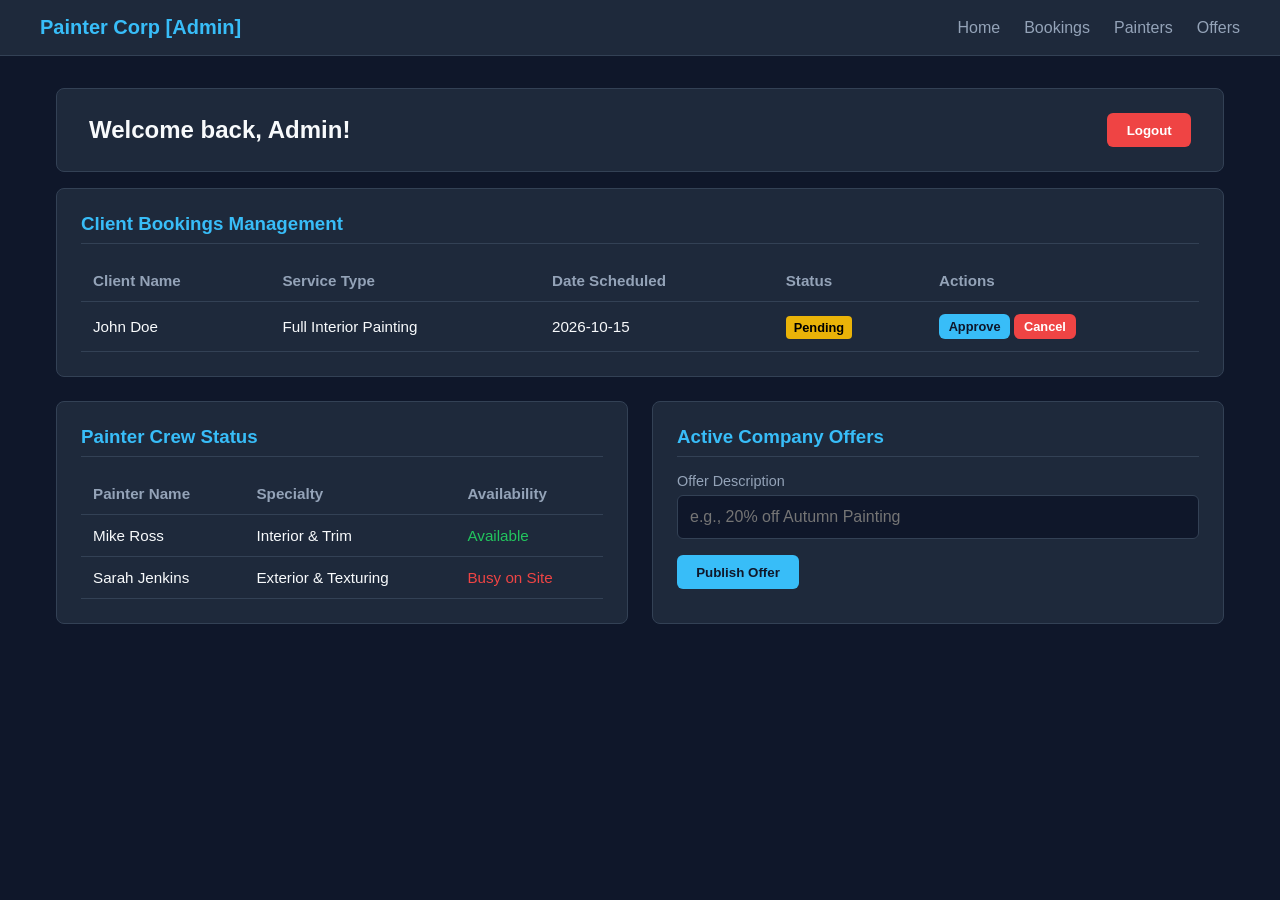
<file: admin-dashboard.html>
<!DOCTYPE html>
<html lang="en">
<head>
  <meta charset="UTF-8">
  <meta name="viewport" content="width=device-width, initial-scale=1.0">
  <title>Admin Dashboard | Painter Corp</title>
  <link rel="stylesheet" href="test.css">
</head>
<body>
  <nav class="navbar">
    <div class="nav-wrapper">
      <h2 class="myheader">Painter Corp [Admin]</h2>
      <ul>
        <li><a href="#">Home</a></li>
        <li><a href="#bookings">Bookings</a></li>
        <li><a href="#painters">Painters</a></li>
        <li><a href="#offers">Offers</a></li>
      </ul>
    </div>
  </nav>

  <section class="header">
    <div class="header-wrapper">
      <div class="header-greet">
        <h2 id="wlcomeMessage">Welcome back, Admin!</h2>
        <button type="button" id="logoutbtn" class="btn-danger">Logout</button>
      </div>
    </div>
  </section>

  <main class="dashboard-container">
    <!-- Manage Bookings Section -->
    <div class="card full-width" id="bookings">
      <h3>Client Bookings Management</h3>
      <table class="data-table">
        <thead>
          <tr>
            <th>Client Name</th>
            <th>Service Type</th>
            <th>Date Scheduled</th>
            <th>Status</th>
            <th>Actions</th>
          </tr>
        </thead>
        <tbody id="adminBookingsList">
          <tr>
            <td>John Doe</td>
            <td>Full Interior Painting</td>
            <td>2026-10-15</td>
            <td><span class="badge badge-pending">Pending</span></td>
            <td>
              <button class="btn" style="padding: 0.3rem 0.6rem; font-size: 0.8rem;">Approve</button>
              <button class="btn btn-danger" style="padding: 0.3rem 0.6rem; font-size: 0.8rem;">Cancel</button>
            </td>
          </tr>
        </tbody>
      </table>
    </div>

    <!-- Painters Staff Section -->
    <div class="card" id="painters">
      <h3>Painter Crew Status</h3>
      <table class="data-table">
        <thead>
          <tr>
            <th>Painter Name</th>
            <th>Specialty</th>
            <th>Availability</th>
          </tr>
        </thead>
        <tbody>
          <tr>
            <td>Mike Ross</td>
            <td>Interior & Trim</td>
            <td><span style="color: var(--success);">Available</span></td>
          </tr>
          <tr>
            <td>Sarah Jenkins</td>
            <td>Exterior & Texturing</td>
            <td><span style="color: var(--danger);">Busy on Site</span></td>
          </tr>
        </tbody>
      </table>
    </div>

    <!-- Offers Management Section -->
    <div class="card" id="offers">
      <h3>Active Company Offers</h3>
      <form id="offerForm">
        <div class="form-group">
          <label for="offerTitle">Offer Description</label>
          <input type="text" id="offerTitle" placeholder="e.g., 20% off Autumn Painting" required>
        </div>
        <button type="submit" class="btn">Publish Offer</button>
      </form>
    </div>
  </main>

  <script>
    document.addEventListener('DOMContentLoaded', () => {
      const savedUser = sessionStorage.getItem('loggedUser');
      const wlcomeElement = document.getElementById('wlcomeMessage');
      if(savedUser){
        wlcomeElement.textContent = `Welcome back, ${savedUser}!`;
      }
    });

    document.getElementById('logoutbtn').addEventListener('click', () => {
      sessionStorage.removeItem('loggedUser');
      window.location.href = 'login.html';
    });
  </script>
</body>
</html>
</file>
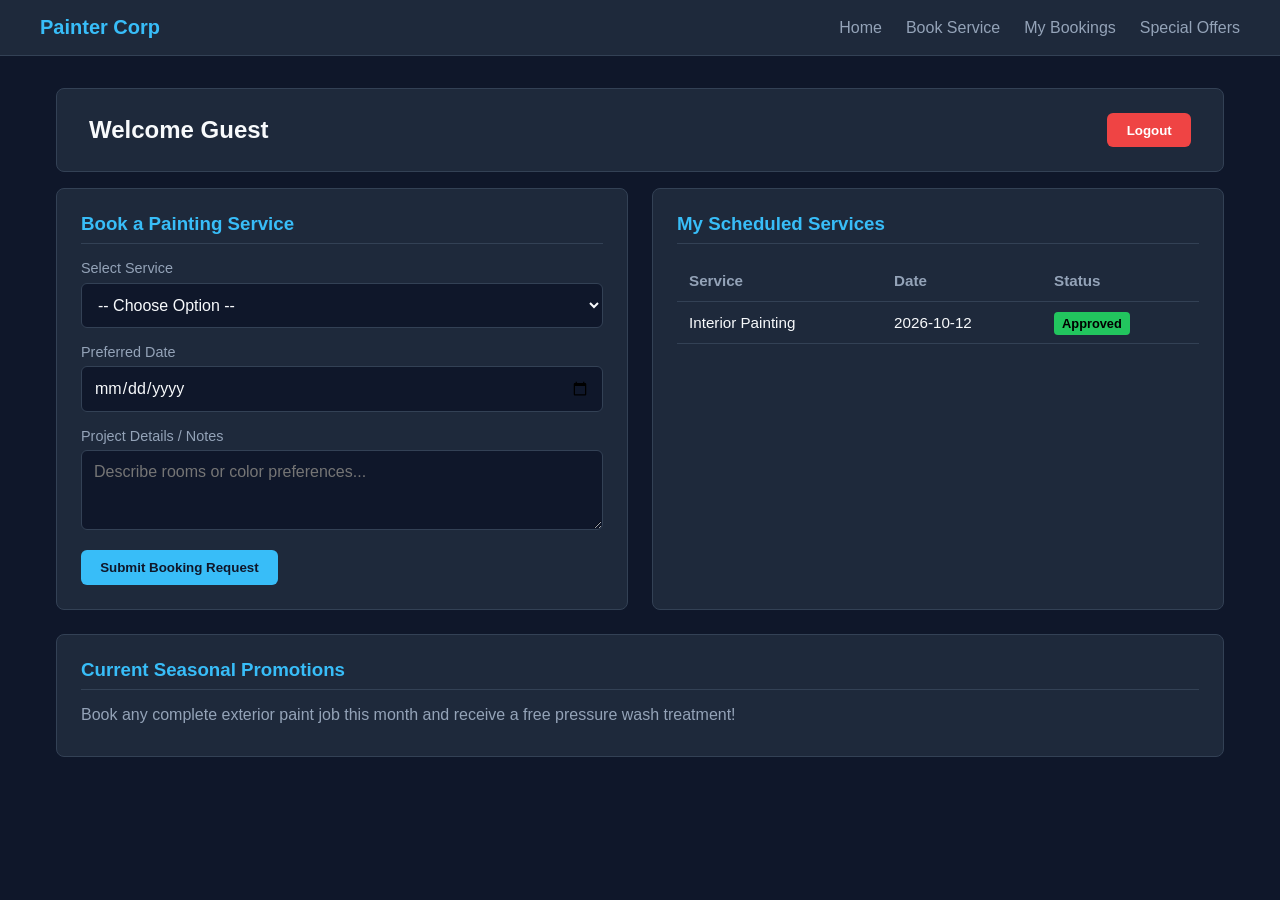
<file: dashboard.html>
<!DOCTYPE html>
<html lang="en">
<head>
  <meta charset="UTF-8">
  <meta name="viewport" content="width=device-width, initial-scale=1.0">
  <title>Customer Dashboard | Painter Corp</title>
  <link rel="stylesheet" href="test.css">
</head>
<body>
  <nav class="navbar">
    <div class="nav-wrapper">
      <h2 class="myheader">Painter Corp</h2>
      <ul>
        <li><a href="#">Home</a></li>
        <li><a href="#book">Book Service</a></li>
        <li><a href="#my-bookings">My Bookings</a></li>
        <li><a href="#offers">Special Offers</a></li>
      </ul>
    </div>
  </nav>

  <section class="header">
    <div class="header-wrapper">
      <div class="header-greet">
        <h2 id="wlcomeMessage">Welcome Guest</h2>
        <button type="button" id="logoutbtn" class="btn-danger">Logout</button>
      </div>
    </div>
  </section>

  <main class="dashboard-container">
    <!-- Booking Form Section -->
    <div class="card" id="book">
      <h3>Book a Painting Service</h3>
      <form id="bookingForm">
        <div class="form-group">
          <label for="serviceType">Select Service</label>
          <select id="serviceType" required>
            <option value="">-- Choose Option --</option>
            <option value="Interior">Interior Painting</option>
            <option value="Exterior">Exterior Painting</option>
            <option value="Cabinetry">Cabinet Refinishing</option>
          </select>
        </div>
        <div class="form-group">
          <label for="paintDate">Preferred Date</label>
          <input type="date" id="paintDate" required>
        </div>
        <div class="form-group">
          <label for="notes">Project Details / Notes</label>
          <textarea id="notes" rows="3" placeholder="Describe rooms or color preferences..."></textarea>
        </div>
        <button type="submit" class="btn">Submit Booking Request</button>
      </form>
    </div>

    <!-- Active User Bookings -->
    <div class="card" id="my-bookings">
      <h3>My Scheduled Services</h3>
      <table class="data-table">
        <thead>
          <tr>
            <th>Service</th>
            <th>Date</th>
            <th>Status</th>
          </tr>
        </thead>
        <tbody id="userBookingsTable">
          <tr>
            <td>Interior Painting</td>
            <td>2026-10-12</td>
            <td><span class="badge badge-approved">Approved</span></td>
          </tr>
        </tbody>
      </table>
    </div>

    <!-- Offers Section -->
    <div class="card full-width" id="offers">
      <h3>Current Seasonal Promotions</h3>
      <p style="color: var(--text-muted); margin-bottom: 0.5rem;">Book any complete exterior paint job this month and receive a free pressure wash treatment!</p>
    </div>
  </main>

  <script>
    document.addEventListener('DOMContentLoaded', () => {
      const savedUser = sessionStorage.getItem('loggedUser');
      const wlcomeElement = document.getElementById('wlcomeMessage');

      if(savedUser){
        wlcomeElement.textContent = `Welcome back, ${savedUser}!`;
      } else {
        wlcomeElement.textContent = 'Welcome Guest';
      }
    });

    document.getElementById('logoutbtn').addEventListener('click', () => {
      sessionStorage.removeItem('loggedUser');
      window.location.href = 'login.html';
    });

    // Simple interaction handling for client booking submission
    document.getElementById('bookingForm').addEventListener('submit', (e) => {
      e.preventDefault();
      alert('Your painting service request has been successfully submitted!');
      document.getElementById('bookingForm').reset();
    });
  </script>
</body>
</html>
</file>
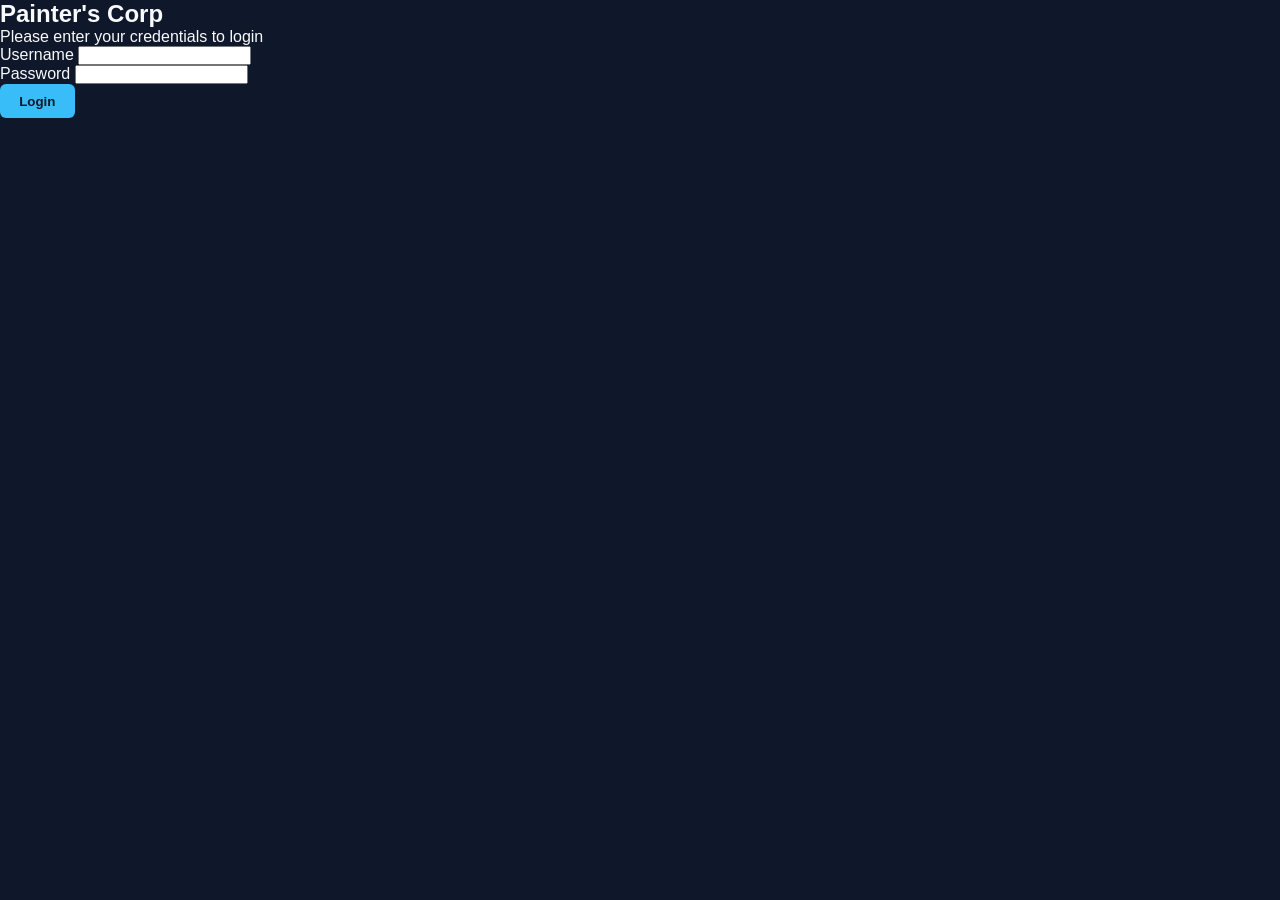
<file: login.html>
<!DOCTYPE html>
<html lang="en">
<head>
  <meta charset="UTF-8">
  <meta name="viewport" content="width=device-width, initial-scale=1.0">
  <title>Login | Painter Company</title>
  <link rel="stylesheet" href="test.css">
</head>
<body>
  <section class="intro">
    <h2 class="login-view">Painter's Corp</h2>
    <p class="login-string">Please enter your credentials to login</p>
  </section>
  <section class="my-fields">
    <form action="" method="post" id="loginForm">
      <div class="myinputs">
        <label for="username">Username</label>
        <input type="text" name="" id="username" required>
      </div>
      <div class="myinputs">
        <label for="password">Password</label>
        <input type="password" name="" id="password" required>
      </div>
      <div class="myinputs">
        <button type="submit">Login</button>
      </div>
    </form>
  </section>

  <script>
    document.getElementById('loginForm').addEventListener('submit', (e) => {
      e.preventDefault();

      const usernameInput = document.getElementById('username').value;
      const passwordInput = document.getElementById('password').value;
      
      sessionStorage.setItem('loggedUser', usernameInput);
      if(usernameInput == 'Admin' && passwordInput === '123456'){
        window.location.href='/admin-dashboard.html';
      }
      else {
      window.location.href='/dashboard.html';
      }

    })
  </script>
</body>
</html>
</file>
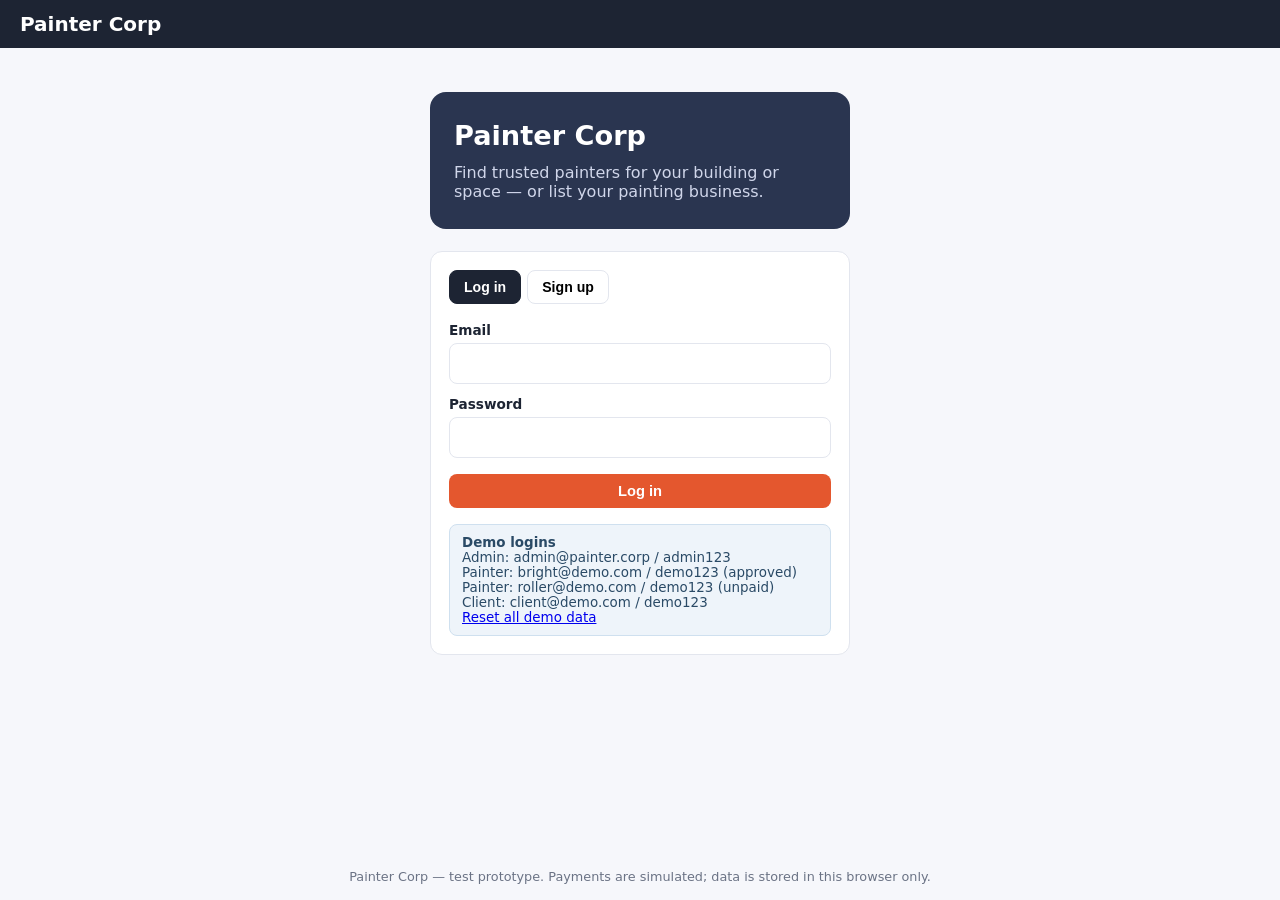
<file: test.html>
<!DOCTYPE html>
<html lang="en">
<head>
  <meta charset="UTF-8">
  <meta name="viewport" content="width=device-width, initial-scale=1">
  <link rel="stylesheet" href="https://cdnjs.cloudflare.com/ajax/libs/font-awesome/6.4.2/css/all.min.css" integrity="sha512-z3gLpd7yknf1YoNbCzqRKc4qyor8gaKU1qmn+CShxbuBusANI9QpRohGBreCFkKxLhei6S9CQXFEbbKuqLg0DA==" crossorigin="anonymous" referrerpolicy="no-referrer" />
  <title>Painter Corp</title>
  <style>
    :root {
  --bg: #f6f7fb;
  --card: #ffffff;
  --ink: #1d2433;
  --muted: #6b7385;
  --brand: #e4572e;
  --brand-dark: #c4431f;
  --accent: #2a6f97;
  --ok: #2e9d5b;
  --warn: #d9941a;
  --bad: #c93a3a;
  --line: #e3e6ee;
  --radius: 12px;
}
* { box-sizing: border-box; }
body {
  margin: 0;
  font-family: system-ui, -apple-system, "Segoe UI", Roboto, sans-serif;
  background: var(--bg);
  color: var(--ink);
  min-height: 100vh;
  display: flex;
  flex-direction: column;
}
.hidden { display: none !important; }

.topbar {
  background: var(--ink);
  color: #fff;
  display: flex;
  align-items: center;
  justify-content: space-between;
  padding: 12px 20px;
  flex-wrap: wrap;
  gap: 10px;
}
.brand { font-weight: 700; font-size: 1.25rem; cursor: pointer; }
nav { display: flex; gap: 8px; align-items: center; flex-wrap: wrap; }
nav button, nav span { font-size: .9rem; }
nav span { color: #c9cfdd; margin-right: 6px; }

/* Main content now spans at least 90% of the viewport width */
main {
  flex: 1;
  width: 90%;
  min-width: 90%;
  max-width: none;
  margin: 0 auto;
  padding: 24px 16px;
}
.footer { text-align: center; color: var(--muted); font-size: .8rem; padding: 16px; }

h1, h2, h3 { margin: 0 0 12px; }
h1 { font-size: 1.7rem; }
p.lead { color: var(--muted); margin-top: 0; }

.btn {
  background: var(--brand);
  color: #fff;
  border: 0;
  padding: 9px 16px;
  border-radius: 8px;
  cursor: pointer;
  font-size: .92rem;
  font-weight: 600;
}
.btn:hover { background: var(--brand-dark); }
.btn.secondary { background: transparent; border: 1px solid var(--line); color: var(--ink); }
nav .btn.secondary { color: #fff; border-color: #4a5370; }
.btn.secondary:hover { background: rgba(120,130,160,.15); }
.btn.ok { background: var(--ok); }
.btn.bad { background: var(--bad); }
.btn.small { padding: 6px 11px; font-size: .82rem; }
.btn:disabled { opacity: .5; cursor: not-allowed; }

.card {
  background: var(--card);
  border: 1px solid var(--line);
  border-radius: var(--radius);
  padding: 18px;
  margin-bottom: 18px;
}
.grid { display: grid; grid-template-columns: repeat(auto-fill, minmax(260px, 1fr)); gap: 16px; }
.painter-card { padding: 0; overflow: hidden; display: flex; flex-direction: column; }
.painter-card .cover { height: 150px; background-color: #e4572e; background-size: cover; background-position: center; }
.painter-card .body { padding: 14px; display: flex; flex-direction: column; gap: 6px; flex: 1; }
.painter-card .name { font-weight: 700; font-size: 1.05rem; }

.badge {
  display: inline-block;
  padding: 2px 9px;
  border-radius: 999px;
  font-size: .75rem;
  font-weight: 600;
  background: #eceff6;
  color: var(--muted);
}
.badge.ok { background: #e1f4e8; color: var(--ok); }
.badge.warn { background: #fdf0d6; color: var(--warn); }
.badge.bad { background: #fbe3e3; color: var(--bad); }
.muted { color: var(--muted); font-size: .88rem; }

label { display: block; font-weight: 600; font-size: .85rem; margin: 12px 0 5px; }
input, select, textarea {
  width: 100%;
  padding: 10px 12px;
  border: 1px solid var(--line);
  border-radius: 8px;
  font: inherit;
  background: #fff;
}
textarea { min-height: 90px; resize: vertical; }
input:focus, select:focus, textarea:focus { outline: 2px solid #f1b9a6; border-color: var(--brand); }
.row { display: flex; gap: 12px; flex-wrap: wrap; }
.row > * { flex: 1; min-width: 160px; }

.auth-wrap { max-width: 420px; margin: 20px auto; }
.tabs { display: flex; gap: 6px; margin-bottom: 18px; flex-wrap: wrap; }
.tab { padding: 8px 14px; border-radius: 8px; border: 1px solid var(--line); background: #fff; cursor: pointer; font-weight: 600; font-size: .88rem; }
.tab.active { background: var(--ink); color: #fff; border-color: var(--ink); }

table { width: 100%; border-collapse: collapse; font-size: .9rem; }
th, td { text-align: left; padding: 10px 8px; border-bottom: 1px solid var(--line); vertical-align: middle; }
th { color: var(--muted); font-size: .78rem; text-transform: uppercase; letter-spacing: .04em; }
.table-wrap { overflow-x: auto; }

.stats { display: grid; grid-template-columns: repeat(auto-fit, minmax(170px, 1fr)); gap: 14px; margin-bottom: 18px; }
.stat { background: var(--card); border: 1px solid var(--line); border-radius: var(--radius); padding: 16px; }
.stat .num { font-size: 1.7rem; font-weight: 800; }
.stat .lbl { color: var(--muted); font-size: .82rem; }

.gallery { display: grid; grid-template-columns: repeat(auto-fill, minmax(150px, 1fr)); gap: 10px; }
.gallery .shot { position: relative; border-radius: 10px; overflow: hidden; border: 1px solid var(--line); background: #fff; }
.gallery img { width: 100%; height: 120px; object-fit: cover; display: block; }
.gallery .cap { padding: 6px 8px; font-size: .8rem; }
.gallery .del { position: absolute; top: 5px; right: 5px; }

.contact-box { background: #e9f6ee; border: 1px solid #bfe3cc; border-radius: 10px; padding: 14px; }
.locked-box { background: #fdf4e3; border: 1px dashed #e5b858; border-radius: 10px; padding: 14px; }

.pay-methods { display: flex; gap: 10px; margin: 8px 0; }
.pay-methods .tab { flex: 1; text-align: center; }

.modal { position: fixed; inset: 0; background: rgba(20,24,36,.55); display: flex; align-items: center; justify-content: center; padding: 16px; z-index: 50; overflow-y: auto; }
.modal-card { background: #fff; border-radius: 14px; padding: 22px; width: 100%; max-width: 520px; max-height: 92vh; overflow-y: auto; }
.toast { position: fixed; bottom: 22px; left: 50%; transform: translateX(-50%); background: var(--ink); color: #fff; padding: 11px 18px; border-radius: 10px; z-index: 99; font-size: .9rem; box-shadow: 0 6px 20px rgba(0,0,0,.25); }
.toast.error { background: var(--bad); }

.hint { background: #eef4fa; border: 1px solid #cfe0ef; color: #2a4a66; padding: 10px 12px; border-radius: 8px; font-size: .84rem; margin-top: 14px; }
.hero { background: #2a3550; color: #fff; border-radius: 16px; padding: 28px 24px; margin-bottom: 22px; }
.hero p { color: #d0d6ea; margin: 6px 0 0; }
.back { margin-bottom: 14px; }

@media (max-width: 600px) {
  h1 { font-size: 1.35rem; }
  .topbar { padding: 10px 12px; }
  main { width: 100%; min-width: 100%; padding: 18px 12px; }
}
  </style>
</head>
<body>
  <header class="topbar">
    <div class="brand" id="brand">Painter Corp</div>
    <nav id="nav"></nav>
  </header>

  <main id="app"></main>

  <div id="toast" class="toast hidden"></div>
  <div id="modal" class="modal hidden">
    <div class="modal-card" id="modalCard"></div>
  </div>

  <footer class="footer">Painter Corp — test prototype. Payments are simulated; data is stored in this browser only.</footer>

  <script>
    (() => {
  'use strict';

  // NOTE: bumped from v1 to v2 so browsers holding the old 4-painter DB
  // automatically re-seed with the new 24-painter catalogue.
  const DB_KEY = 'painterCorpDB_v2';
  const SESSION_KEY = 'painterCorpSession_v1';
  const $ = (s) => document.querySelector(s);
  const esc = (s) => String(s ?? '').replace(/[&<>"']/g, (c) => ({ '&': '&amp;', '<': '&lt;', '>': '&gt;', '"': '&quot;', "'": '&#39;' }[c]));
  const uid = () => Math.random().toString(36).slice(2, 10);
  const money = (n) => '$' + Number(n || 0).toFixed(2);
  const fmtDate = (t) => new Date(t).toLocaleString([], { dateStyle: 'medium', timeStyle: 'short' });

  function art(a, b, label) {
    const svg = `<svg xmlns='http://www.w3.org/2000/svg' width='600' height='400'><rect width='600' height='400' fill='${a}'/><rect x='170' y='150' width='260' height='170' fill='rgba(255,255,255,.88)'/><polygon points='150,150 300,70 450,150' fill='rgba(0,0,0,.3)'/><rect x='275' y='230' width='50' height='90' fill='${b}'/><text x='300' y='365' font-size='26' text-anchor='middle' fill='white' font-family='sans-serif'>${label}</text></svg>`;
    return 'data:image/svg+xml;utf8,' + encodeURIComponent(svg);
  }

  function seed() {
    const now = Date.now();
    const day = 86400000;
    const db = {
      settings: { painterFee: 30, bookingFee: 10 },
      users: [], works: [], payments: [], bookings: [],
    };
    db.users.push({ id: 'u_admin', role: 'admin', name: 'Owner', email: 'admin@painter.corp', password: 'admin123', phone: '' });
    db.users.push({ id: 'u_c1', role: 'client', name: 'Demo Client', email: 'client@demo.com', password: 'demo123', phone: '+000 700 100 200', joined: now - 6 * day });
    db.users.push({ id: 'u_c2', role: 'client', name: 'Sarah Nakato', email: 'sarah@demo.com', password: 'demo123', phone: '+000 700 200 300', joined: now - 14 * day });
    db.users.push({ id: 'u_c3', role: 'client', name: 'Moses Okello', email: 'moses@demo.com', password: 'demo123', phone: '+000 700 300 400', joined: now - 3 * day });

    const painters = [
      { id: 'u_p1', name: 'Brightside Painters', email: 'bright@demo.com', phone: '+000 700 000 111', location: 'Kampala near City Square', specialties: 'Interior, Exterior', rate: 'From 50,000 UGX', bio: 'Family-run team with 12 years of experience painting homes and small offices. Clean work, fair prices.', available: true, status: 'approved' },
      { id: 'u_p2', name: 'Color Masters Ltd', email: 'colors@demo.com', phone: '+000 700 000 222', location: 'Namasuba opposite Freedom City', specialties: 'Commercial buildings, Exterior', rate: 'Quote per project', bio: 'We handle large commercial buildings, warehouses and apartment blocks with our own scaffolding crew.', available: true, status: 'approved' },
      { id: 'u_p3', name: 'Fresh Coat Studio', email: 'fresh@demo.com', phone: '+000 700 000 333', location: 'Nakawa opposite Capital Shoppers ltd', specialties: 'Interior, Decorative', rate: 'From 100,000 UGX', bio: 'Decorative finishes, murals and accent walls.', available: false, status: 'pending' },
      { id: 'u_p4', name: 'Quick Roller', email: 'roller@demo.com', phone: '+000 700 000 444', location: 'Bulenga', specialties: 'Fences, Gates', rate: 'From 10,000 UGX', bio: 'Fast and affordable fence and gate painting.', available: true, status: 'unpaid' },
      { id: 'u_p5', name: 'Rainbow Brush Co.', email: 'rainbow@demo.com', phone: '+000 700 000 555', location: 'Kira Road, Kamwokya', specialties: 'Interior, Kids rooms', rate: 'From 60,000 UGX', bio: 'Bright, playful interiors for family homes and nurseries. We love colour.', available: true, status: 'approved' },
      { id: 'u_p6', name: 'Elite Walls & Finishes', email: 'elite@demo.com', phone: '+000 700 000 666', location: 'Kololo, near Acacia Mall', specialties: 'Luxury interiors, Textured finishes', rate: 'From 150,000 UGX', bio: 'High-end decorative finishes, Venetian plaster and metallic accents for upmarket homes.', available: true, status: 'approved' },
      { id: 'u_p7', name: 'Sunrise Painting Services', email: 'sunrise@demo.com', phone: '+000 700 000 777', location: 'Wakiso, Gayaza Road', specialties: 'Exterior, Roof coating', rate: 'Quote per project', bio: 'Exterior repaints and weather-proof roof coatings. We work all year round.', available: false, status: 'approved' },
      { id: 'u_p8', name: 'ProCoat Contractors', email: 'procoat@demo.com', phone: '+000 700 000 888', location: 'Industrial Area, 7th Street', specialties: 'Industrial, Epoxy floors', rate: 'Quote per project', bio: 'Industrial coatings, epoxy floors and warehouse line marking for factories.', available: true, status: 'approved' },
      { id: 'u_p9', name: 'Golden Roller Painters', email: 'golden@demo.com', phone: '+000 700 000 999', location: 'Bweyogerere', specialties: 'Interior, Exterior', rate: 'From 45,000 UGX', bio: 'New team on Painter Corp — competitive prices and quick turnaround.', available: true, status: 'unpaid' },
      { id: 'u_p10', name: 'Summit Painting Group', email: 'summit@demo.com', phone: '+000 700 001 010', location: 'Muyenga, Tank Hill', specialties: 'Residential, Exterior', rate: 'From 70,000 UGX', bio: 'Hillside villas and apartment repaints. Free site visit anywhere in Kampala.', available: true, status: 'approved' },
      { id: 'u_p11', name: 'Urban Finish Painters', email: 'urbanfinish@demo.com', phone: '+000 700 001 111', location: 'Bukoto, Kisaasi Road', specialties: 'Interior, Office fit-outs', rate: 'From 55,000 UGX', bio: 'Fast office and shop fit-out painting, done after hours if needed.', available: true, status: 'pending' },
      { id: 'u_p12', name: 'Classic Coat Painters', email: 'classic@demo.com', phone: '+000 700 001 212', location: 'Entebbe Road, Kajjansi', specialties: 'Exterior, Fences', rate: 'From 35,000 UGX', bio: 'Traditional, reliable painting for homes along Entebbe Road.', available: false, status: 'approved' },
      { id: 'u_p13', name: 'Prime Paint Solutions', email: 'primepaint@demo.com', phone: '+000 700 001 313', location: 'Ntinda, near Capital Shoppers', specialties: 'Commercial, Interior', rate: 'Quote per project', bio: 'Supermarkets, schools and clinics. We work around your opening hours.', available: true, status: 'approved' },
      { id: 'u_p14', name: 'EcoPaint Uganda', email: 'ecopaint@demo.com', phone: '+000 700 001 414', location: 'Bugolobi, Spring Road', specialties: 'Eco-friendly, Interior', rate: 'From 80,000 UGX', bio: 'Low-VOC, child-safe paints for homes, clinics and schools.', available: true, status: 'approved' },
      { id: 'u_p15', name: 'Delta Decorators', email: 'delta@demo.com', phone: '+000 700 001 515', location: 'Masaka Road, Ndeeba', specialties: 'Decorative, Wallpaper', rate: 'From 90,000 UGX', bio: 'Wallpaper hanging, wall textures and decorative feature walls.', available: true, status: 'unpaid' },
      { id: 'u_p16', name: 'Skyline Painting Crew', email: 'skyline@demo.com', phone: '+000 700 001 616', location: 'Najjera, Buwate', specialties: 'High-rise, Exterior', rate: 'Quote per project', bio: 'Rope-access and scaffolding crews for tall buildings and apartment blocks.', available: true, status: 'approved' },
      { id: 'u_p17', name: 'Artistic Touch Painters', email: 'artistic@demo.com', phone: '+000 700 001 717', location: 'Nsambya, Ggaba Road', specialties: 'Murals, Decorative', rate: 'From 120,000 UGX', bio: 'Hand-painted murals, logos and signage for shops, cafés and schools.', available: false, status: 'approved' },
      { id: 'u_p18', name: 'Solid Coat Services', email: 'solidcoat@demo.com', phone: '+000 700 001 818', location: 'Kawempe, Bombo Road', specialties: 'Interior, Exterior', rate: 'From 40,000 UGX', bio: 'Straightforward, honest painting work. Free quotes on site.', available: true, status: 'pending' },
      { id: 'u_p19', name: 'Metro Painters Hub', email: 'metro@demo.com', phone: '+000 700 001 919', location: 'Kampala Central, William Street', specialties: 'Commercial, Interior', rate: 'Quote per project', bio: 'A network of 20 vetted painters for large jobs with tight deadlines.', available: true, status: 'approved' },
      { id: 'u_p20', name: 'Village Brush Painters', email: 'village@demo.com', phone: '+000 700 002 020', location: 'Matugga, Wakiso', specialties: 'Rural homes, Fences', rate: 'From 25,000 UGX', bio: 'Affordable painting for village homes, schools and churches.', available: true, status: 'approved' },
      { id: 'u_p21', name: 'Royal Finish Painters', email: 'royal@demo.com', phone: '+000 700 002 121', location: 'Bunga, Ggaba Road', specialties: 'Luxury interiors', rate: 'From 200,000 UGX', bio: 'Premium finishes for luxury homes and hotels.', available: false, status: 'dismissed' },
      { id: 'u_p22', name: 'Crestline Painting Co.', email: 'crestline@demo.com', phone: '+000 700 002 222', location: 'Kyanja, Kisaasi', specialties: 'Residential, Exterior', rate: 'From 65,000 UGX', bio: 'New builds and renovations. We prep surfaces properly before painting.', available: true, status: 'approved' },
      { id: 'u_p23', name: 'Bright Future Painters', email: 'brightfuture@demo.com', phone: '+000 700 002 323', location: 'Seeta, Mukono', specialties: 'Interior, Exterior', rate: 'From 38,000 UGX', bio: 'Young crew, modern equipment, friendly service.', available: true, status: 'unpaid' },
      { id: 'u_p24', name: 'Harmony Paint Works', email: 'harmony@demo.com', phone: '+000 700 002 424', location: 'Lubowa, Entebbe Road', specialties: 'Interior, Colour consulting', rate: 'From 75,000 UGX', bio: 'We help you choose a colour scheme, then paint it perfectly.', available: false, status: 'approved' },
    ];
    painters.forEach((p, i) => db.users.push({ ...p, role: 'painter', password: 'demo123', joined: now - (30 - i) * day }));

    const mkWork = (pid, title, desc, a, b, ago) => db.works.push({ id: 'w_' + uid(), painterId: pid, title, desc, image: art(a, b, title), createdAt: now - ago * day });

    mkWork('u_p1', 'Family Home Exterior', 'Two-storey house, weather-proof finish.', '#e4572e', '#f2a65a', 4);
    mkWork('u_p1', 'Modern Living Room', 'Soft grey walls with a white ceiling.', '#5c6b8a', '#9fb1d1', 3);
    mkWork('u_p2', 'Apartment Block', '6-floor apartment building repaint.', '#2a6f97', '#61a5c2', 5);
    mkWork('u_p2', 'Warehouse Facade', 'Industrial coating, 1,200 m².', '#3d5a40', '#7fa37f', 2);
    mkWork('u_p3', 'Accent Wall Mural', 'Hand-painted botanical mural.', '#8e44ad', '#d2a4e8', 1);
    mkWork('u_p5', 'Nursery Makeover', 'Pastel walls with a cloud mural.', '#f7a8b8', '#ffd9e0', 6);
    mkWork('u_p5', 'Kitchen & Dining', 'Washable satin finish, two tones.', '#2f8f83', '#7fd0c6', 2);
    mkWork('u_p6', 'Master Bedroom Suite', 'Textured feature wall with gold accents.', '#6b4a7a', '#c9a7d6', 7);
    mkWork('u_p6', 'Hotel Corridor', 'Durable scuff-resistant finish.', '#8a6b3f', '#d9bb8b', 3);
    mkWork('u_p7', 'Bungalow Exterior', 'Full exterior repaint, three coats.', '#b5651d', '#e8b07a', 9);
    mkWork('u_p8', 'Factory Floor Coating', 'Epoxy floor, 2,000 m².', '#4a4f57', '#9aa1ab', 8);
    mkWork('u_p8', 'Warehouse Line Marking', 'Safety lines and bay numbering.', '#c9a227', '#f0dd8a', 4);
    mkWork('u_p10', 'Hillside Villa', 'Exterior plus boundary wall.', '#3a6ea5', '#8ab6dd', 5);
    mkWork('u_p10', 'Apartment Common Areas', 'Stairwells and corridors.', '#5a5f7a', '#a9aec9', 2);
    mkWork('u_p11', 'Office Fit-out', 'Open-plan office, 400 m².', '#2b7a78', '#8fd4d1', 3);
    mkWork('u_p12', 'Boundary Wall & Gate', 'Masonry paint, 180 metres.', '#7a5230', '#c49a6c', 10);
    mkWork('u_p13', 'Supermarket Interior', 'Ceiling, walls and pillars.', '#c1440e', '#f0a07a', 6);
    mkWork('u_p13', 'Primary School Block', 'Classrooms repainted in a week.', '#1f7a4d', '#8ed4ab', 2);
    mkWork('u_p14', 'Clinic Interior', 'Low-VOC, washable, child-safe.', '#2e9d5b', '#a8e6c0', 4);
    mkWork('u_p16', '9-Storey Facade', 'Rope-access exterior repaint.', '#26456e', '#7f9fc9', 7);
    mkWork('u_p16', 'Apartment Towers', 'Two blocks, 14 floors total.', '#6c757d', '#bfc5cc', 3);
    mkWork('u_p17', 'Café Mural', 'Tropical mural on a 6 m wall.', '#e07a5f', '#f6c6b5', 5);
    mkWork('u_p18', 'Rental Units Repaint', 'Four units, quick turnaround.', '#4f6d7a', '#a9c6d1', 4);
    mkWork('u_p19', 'Shopping Arcade', 'Common areas and shop fronts.', '#8e6c3f', '#dcc39a', 6);
    mkWork('u_p19', 'Corporate Offices', 'After-hours painting, three nights.', '#3d3d6b', '#9a9ac9', 2);
    mkWork('u_p20', 'Village School', 'Three classroom blocks.', '#b07d3a', '#e6c79a', 11);
    mkWork('u_p21', 'Boutique Hotel Lobby', 'Decorative plaster and gold leaf.', '#7d5a2f', '#e0c48a', 12);
    mkWork('u_p22', 'New Build Handover', 'Full interior, five bedrooms.', '#38618c', '#96b8dd', 5);
    mkWork('u_p22', 'Duplex Exterior', 'Weather shield in two tones.', '#4a7856', '#a3c9a8', 1);
    mkWork('u_p24', 'Colour Consult + Paint', 'Whole-house scheme and paint.', '#a4508b', '#e0a8d1', 3);

    const pay = (type, payerId, painterId, amount, method, detail, ago) => {
      const p = { id: 'pay_' + uid(), type, payerId, painterId, amount, method, detail, ref: 'PC-' + uid().toUpperCase(), status: 'received', createdAt: now - ago * day };
      db.payments.push(p); return p;
    };

    // Every painter that is not "unpaid" has paid the listing fee.
    db.users.filter((u) => u.role === 'painter' && u.status !== 'unpaid').forEach((p, i) => {
      const tail = String(1000 + i * 7).slice(-4);
      pay('painter_fee', p.id, p.id, db.settings.painterFee, i % 2 ? 'mobile' : 'card',
        i % 2 ? `Mobile money •••• ${tail}` : `Visa •••• ${tail}`, 1 + (i * 3) % 45);
    });

    const mkBooking = (clientId, painterId, jobType, location, details, ago) => {
      const pmt = pay('booking', clientId, painterId, db.settings.bookingFee, 'card', 'Visa •••• 4242', ago);
      db.bookings.push({ id: 'b_' + uid(), clientId, painterId, jobType, location, details, fee: pmt.amount, paymentId: pmt.id, createdAt: now - ago * day });
    };
    mkBooking('u_c1', 'u_p1', 'Interior', 'Apartment 4B, Central Street', 'Two bedrooms and a hallway, about 90 m².', 1);
    mkBooking('u_c1', 'u_p5', 'Interior', 'House 12, Kira Road', 'Kids room and living room, pastel colours.', 5);
    mkBooking('u_c2', 'u_p2', 'Commercial building', 'Shop on Kampala Road', 'Ground floor shop front and interior.', 8);
    mkBooking('u_c2', 'u_p16', 'Exterior', 'Apartment block, Najjera', 'Two-storey exterior, scaffolding needed.', 3);
    mkBooking('u_c3', 'u_p10', 'Exterior', 'Villa in Muyenga', 'Full exterior and boundary wall.', 2);

    return db;
  }

  let db = load();

  function load() {
    // If a stored DB exists but was created by an older seed (fewer painters),
    // discard it and re-seed so new demo data always shows up.
    try {
      const raw = localStorage.getItem(DB_KEY);
      if (raw) {
        const stored = JSON.parse(raw);
        const storedPainters = (stored.users || []).filter((u) => u.role === 'painter').length;
        const expectedPainters = 24; // keep in sync with the seed() painter list
        if (storedPainters >= expectedPainters) return stored;
        // otherwise fall through and re-seed
      }
    } catch (e) { /* fall through to re-seed */ }

    const fresh = seed();
    try { localStorage.setItem(DB_KEY, JSON.stringify(fresh)); } catch (e) {}
    return fresh;
  }

  function save() {
    try { localStorage.setItem(DB_KEY, JSON.stringify(db)); return true; }
    catch (e) { toast('Browser storage is full — try smaller or fewer images.', true); return false; }
  }
  const userById = (id) => db.users.find((u) => u.id === id);
  const sessionUser = () => userById(localStorage.getItem(SESSION_KEY));

  const S = { view: 'auth', param: null, authTab: 'login', ptab: 'overview', atab: 'overview', q: '', availOnly: false };

  function defaultView(u) {
    if (!u) return 'auth';
    return { admin: 'admin', painter: 'pdash', client: 'browse' }[u.role];
  }
  function go(view, param = null) {
    S.view = view; S.param = param; render(); window.scrollTo(0, 0);
  }

  let toastTimer;
  function toast(msg, isError = false) {
    const t = $('#toast');
    t.textContent = msg; t.classList.toggle('error', isError); t.classList.remove('hidden');
    clearTimeout(toastTimer); toastTimer = setTimeout(() => t.classList.add('hidden'), 3200);
  }
  function showModal(html) { $('#modalCard').innerHTML = html; $('#modal').classList.remove('hidden'); }
  function closeModal() { $('#modal').classList.add('hidden'); $('#modalCard').innerHTML = ''; payCtx = null; }

  function statusBadge(s) {
    const m = { approved: ['ok', 'Approved'], pending: ['warn', 'Pending approval'], unpaid: ['', 'Fee unpaid'], dismissed: ['bad', 'Dismissed'] };
    const [c, t] = m[s] || ['', s];
    return `<span class="badge ${c}">${t}</span>`;
  }
  const painterWorks = (pid) => db.works.filter((w) => w.painterId === pid).sort((a, b) => b.createdAt - a.createdAt);
  const hasBooked = (clientId, painterId) => db.bookings.some((b) => b.clientId === clientId && b.painterId === painterId);

  function viewAuth() {
    const login = `
      <form data-form="login">
        <label>Email</label><input name="email" type="email" required autocomplete="username">
        <label>Password</label><input name="password" type="password" required autocomplete="current-password">
        <p><button class="btn" style="width:100%">Log in</button></p>
      </form>`;
    const register = `
      <form data-form="register">
        <label>I want to…</label>
        <select name="role">
          <option value="client">Hire a painter</option>
          <option value="painter">List my painting business</option>
        </select>
        <label>Full name / business name</label><input name="name" required>
        <label>Email</label><input name="email" type="email" required>
        <label>Phone number</label><input name="phone" required placeholder="+000 700 000 000">
        <label>Password (min 6 characters)</label><input name="password" type="password" minlength="6" required>
        <p><button class="btn" style="width:100%">Create account</button></p>
      </form>`;
    return `
      <div class="auth-wrap">
        <div class="hero"><h1>Painter Corp</h1><p>Find trusted painters for your building or space — or list your painting business.</p></div>
        <div class="card">
          <div class="tabs">
            <button class="tab ${S.authTab === 'login' ? 'active' : ''}" data-act="auth-tab" data-v="login">Log in</button>
            <button class="tab ${S.authTab === 'register' ? 'active' : ''}" data-act="auth-tab" data-v="register">Sign up</button>
          </div>
          ${S.authTab === 'login' ? login : register}
          <div class="hint">
            <strong>Demo logins</strong><br>
            Admin: admin@painter.corp / admin123<br>
            Painter: bright@demo.com / demo123 (approved)<br>
            Painter: roller@demo.com / demo123 (unpaid)<br>
            Client: client@demo.com / demo123<br>
            <a href="#" data-act="reset">Reset all demo data</a>
          </div>
        </div>
      </div>`;
  }

  function painterCard(p) {
    const works = painterWorks(p.id);
    const cover = works[0] ? `style="background-image:url('${works[0].image}')"` : '';
    return `
      <div class="card painter-card">
        <div class="cover" ${cover}></div>
        <div class="body">
          <div class="name">${esc(p.name)}</div>
          <div class="muted"><i class="fa-solid fa-location-dot"></i> ${esc(p.location || 'Location not set')}</div>
          <div class="muted"><i class="fa-solid fa-paint-brush"></i> ${esc(p.specialties || '—')}</div>
          <div><span class="badge ${p.available ? 'ok' : 'warn'}">${p.available ? 'Available' : 'Busy'}</span> <span class="muted">${esc(p.rate || '')}</span></div>
          <div class="muted">${works.length} project${works.length === 1 ? '' : 's'} posted</div>
          <div style="margin-top:auto"><button class="btn small" data-act="open-painter" data-id="${p.id}">View work & hire</button></div>
        </div>
      </div>`;
  }

  function gridHTML() {
    const q = S.q.trim().toLowerCase();
    const list = db.users.filter((u) => u.role === 'painter' && u.status === 'approved')
      .filter((u) => !S.availOnly || u.available)
      .filter((u) => !q || [u.name, u.location, u.specialties].join(' ').toLowerCase().includes(q));
    return list.length ? list.map(painterCard).join('') : '<p class="muted">No painters match your search.</p>';
  }
  function renderGrid() { const g = $('#grid'); if (g) g.innerHTML = gridHTML(); }

  function viewBrowse() {
    const approved = db.users.filter((u) => u.role === 'painter' && u.status === 'approved').length;
    return `
      <div class="hero"><h1>Find a painter</h1><p>Browse ${approved} approved painters, check their past work, and hire the right one.</p></div>
      <div class="card row" style="align-items:end">
        <div><label style="margin-top:0">Search</label><input id="q" placeholder="Name, location or specialty" value="${esc(S.q)}"></div>
        <div style="flex:0 0 auto"><label style="margin-top:0"><input type="checkbox" id="availOnly" style="width:auto" ${S.availOnly ? 'checked' : ''}> Available only</label></div>
      </div>
      <div class="grid" id="grid">${gridHTML()}</div>`;
  }

  function viewPainter(id) {
    const me = sessionUser();
    const p = userById(id);
    if (!p) return '<p>Painter not found.</p>';
    const works = painterWorks(id);
    const unlocked = me.role === 'admin' || me.id === id || hasBooked(me.id, id);
    const fee = db.settings.bookingFee;

    let contactBlock;
    if (unlocked) {
      contactBlock = `
        <div class="contact-box"><strong><i class="fa-solid fa-circle-check"></i> Contact details</strong><br>
          📞 ${esc(p.phone)}<br>✉️ ${esc(p.email)}<br><i class="fa-solid fa-location-dot"></i> ${esc(p.location || '—')}</div>`;
    } else {
      contactBlock = `
        <div class="locked-box">🔒 Contact details are hidden. Tell us about your job and pay the ${money(fee)} service fee to unlock ${esc(p.name)}'s phone and email.</div>
        <form data-form="hire" data-id="${p.id}">
          <label>Type of job</label>
          <select name="jobType"><option>Interior</option><option>Exterior</option><option>Commercial building</option><option>Fence / gate</option><option>Other</option></select>
          <label>Building / place location</label><input name="location" required placeholder="Address or area">
          <label>Details</label><textarea name="details" required placeholder="Size, number of rooms, preferred dates…"></textarea>
          <p><button class="btn">Pay ${money(fee)} & unlock contact</button></p>
        </form>`;
    }

    const gallery = works.length
      ? `<div class="gallery">${works.map((w) => `
          <div class="shot"><img src="${w.image}" alt="${esc(w.title)}" data-act="zoom" data-id="${w.id}" style="cursor:zoom-in"><div class="cap"><strong>${esc(w.title)}</strong></div></div>`).join('')}</div>`
      : '<p class="muted">No work posted yet.</p>';

    return `
      <button class="btn secondary small back" data-act="back">← Back</button>
      <div class="card">
        <div style="display:flex;justify-content:space-between;gap:10px;flex-wrap:wrap">
          <div><h1>${esc(p.name)}</h1>
            <div class="muted"><i class="fa-solid fa-location-dot"></i> ${esc(p.location || '—')} · <i class="fa-solid fa-paint-brush"></i> ${esc(p.specialties || '—')} · ${esc(p.rate || '')}</div></div>
          <div>${statusBadge(p.status)} <span class="badge ${p.available ? 'ok' : 'warn'}">${p.available ? 'Available' : 'Busy'}</span></div>
        </div>
        <p>${esc(p.bio || '')}</p>
      </div>
      <div class="card"><h2>Past work</h2>${gallery}</div>
      <div class="card"><h2>Hire ${esc(p.name)}</h2>${contactBlock}</div>`;
  }

  function viewBookings() {
    const me = sessionUser();
    const mine = db.bookings.filter((b) => b.clientId === me.id).sort((a, b) => b.createdAt - a.createdAt);
    const rows = mine.map((b) => {
      const p = userById(b.painterId);
      return `<div class="card">
        <strong>${esc(p?.name || 'Painter')}</strong> <span class="muted">· ${fmtDate(b.createdAt)} · paid ${money(b.fee)}</span>
        <p class="muted" style="margin:6px 0">${esc(b.jobType)} — ${esc(b.location)}<br>${esc(b.details)}</p>
        <div class="contact-box"><i class="fa-solid fa-phone"></i> ${esc(p?.phone)} · <i class="fa-solid fa-envelope"></i> ${esc(p?.email)}</div>
      </div>`;
    }).join('');
    return `<h1>My bookings</h1><p class="lead">Painters you've paid to contact.</p>${rows || '<p class="muted">No bookings yet.</p>'}`;
  }

  function viewPainterDash() {
    const me = sessionUser();
    const tabs = [['overview', 'Overview & profile'], ['portfolio', 'My work'], ['leads', 'Job requests']];
    let body = '';

    if (S.ptab === 'overview') {
      let statusBox = '';
      if (me.status === 'unpaid') {
        statusBox = `<div class="locked-box"><strong>Get listed on Painter Corp</strong><br>Pay the one-time listing fee of <strong>${money(db.settings.painterFee)}</strong> (card or mobile money) to apply for a place. The admin will then review and approve your profile.<p><button class="btn" data-act="pay-listing">Pay ${money(db.settings.painterFee)} listing fee</button></p></div>`;
      } else if (me.status === 'pending') {
        statusBox = `<div class="locked-box"><i class="fa-solid fa-clock"></i> Fee received. Waiting for the admin to approve your profile. You can already prepare your profile and portfolio.</div>`;
      } else if (me.status === 'approved') {
        statusBox = `<div class="contact-box"><i class="fa-solid fa-circle-check"></i> You're live! Clients can find you and see your work.</div>`;
      } else {
        statusBox = `<div class="locked-box" style="background:#fbe3e3;border-color:#e8a5a5"><i class="fa-solid fa-times-circle"></i> The admin has dismissed your listing. Please contact Painter Corp support.</div>`;
      }
      body = `
        <div class="card"><h2>Status ${statusBadge(me.status)}</h2>${statusBox}</div>
        <div class="card"><h2>Profile</h2>
          <form data-form="profile">
            <div class="row">
              <div><label>Business name</label><input name="name" value="${esc(me.name)}" required></div>
              <div><label>Phone</label><input name="phone" value="${esc(me.phone)}" required></div>
            </div>
            <div class="row">
              <div><label>Location / area served</label><input name="location" value="${esc(me.location || '')}"></div>
              <div><label>Rate</label><input name="rate" value="${esc(me.rate || '')}" placeholder="e.g. From $15/hr"></div>
            </div>
            <label>Specialties</label><input name="specialties" value="${esc(me.specialties || '')}" placeholder="Interior, Exterior, Commercial…">
            <label>About you</label><textarea name="bio">${esc(me.bio || '')}</textarea>
            <label><input type="checkbox" name="available" style="width:auto" ${me.available ? 'checked' : ''}> I'm currently available for new jobs</label>
            <p><button class="btn">Save profile</button></p>
          </form>
        </div>`;
    } else if (S.ptab === 'portfolio') {
      const canPost = me.status === 'pending' || me.status === 'approved';
      const works = painterWorks(me.id);
      body = `
        <div class="card"><h2>Post new work</h2>
          ${canPost ? `
          <form data-form="work">
            <label>Title</label><input name="title" required placeholder="e.g. Hotel lobby repaint">
            <label>Description</label><textarea name="desc"></textarea>
            <label>Picture</label><input name="image" type="file" accept="image/*" required>
            <p><button class="btn">Post work</button></p>
          </form>` : '<p class="muted">Pay the listing fee first to post your work.</p>'}
        </div>
        <div class="card"><h2>My posted work (${works.length})</h2>
          ${works.length ? `<div class="gallery">${works.map((w) => `
            <div class="shot"><img src="${w.image}" alt=""><button class="btn bad small del" data-act="del-work" data-id="${w.id}">✕</button><div class="cap"><strong>${esc(w.title)}</strong></div></div>`).join('')}</div>` : '<p class="muted">Nothing posted yet.</p>'}
        </div>`;
    } else {
      const leads = db.bookings.filter((b) => b.painterId === me.id).sort((a, b) => b.createdAt - a.createdAt);
      body = `<div class="card"><h2>Job requests</h2>
        ${leads.length ? leads.map((b) => {
          const c = userById(b.clientId);
          return `<div style="border-bottom:1px solid var(--line);padding:10px 0">
            <strong>${esc(c?.name || 'Client')}</strong> <span class="muted">· ${fmtDate(b.createdAt)}</span><br>
            <span class="badge">${esc(b.jobType)}</span> ${esc(b.location)}<br>
            <span class="muted">${esc(b.details)}</span><br>
            <i class="fa-solid fa-phone"></i> ${esc(c?.phone || '—')} · <i class="fa-solid fa-envelope"></i> ${esc(c?.email || '—')}</div>`;
        }).join('') : '<p class="muted">No requests yet. Clients who pay to contact you will appear here.</p>'}
      </div>`;
    }

    return `
      <h1>Painter dashboard</h1>
      <div class="tabs">${tabs.map(([k, l]) => `<button class="tab ${S.ptab === k ? 'active' : ''}" data-act="ptab" data-v="${k}">${l}</button>`).join('')}</div>
      ${body}`;
  }

  function viewAdmin() {
    const tabs = [['overview', 'Overview'], ['painters', 'Painters'], ['clients', 'Clients'], ['payments', 'Payments'], ['bookings', 'Bookings'], ['settings', 'Settings']];
    const painters = db.users.filter((u) => u.role === 'painter');
    const clients = db.users.filter((u) => u.role === 'client');
    const total = (type) => db.payments.filter((p) => !type || p.type === type).reduce((s, p) => s + p.amount, 0);
    let body = '';

    if (S.atab === 'overview') {
      const pending = painters.filter((p) => p.status === 'pending');
      body = `
        <div class="stats">
          <div class="stat"><div class="num">${money(total())}</div><div class="lbl">Total money received</div></div>
          <div class="stat"><div class="num">${money(total('painter_fee'))}</div><div class="lbl">Painter listing fees</div></div>
          <div class="stat"><div class="num">${money(total('booking'))}</div><div class="lbl">Client booking fees</div></div>
          <div class="stat"><div class="num">${painters.length}</div><div class="lbl">Painters (${painters.filter((p) => p.status === 'approved').length} approved)</div></div>
          <div class="stat"><div class="num">${clients.length}</div><div class="lbl">Clients</div></div>
          <div class="stat"><div class="num">${db.bookings.length}</div><div class="lbl">Bookings</div></div>
        </div>
        <div class="card"><h2>Waiting for approval (${pending.length})</h2>
          ${pending.length ? pending.map((p) => `<div style="display:flex;justify-content:space-between;align-items:center;gap:10px;padding:8px 0;border-bottom:1px solid var(--line);flex-wrap:wrap">
            <div><strong>${esc(p.name)}</strong> <span class="muted">${esc(p.email)}</span></div>
            <div><button class="btn small secondary" data-act="open-painter" data-id="${p.id}">View</button>
            <button class="btn small ok" data-act="approve" data-id="${p.id}">Approve</button>
            <button class="btn small bad" data-act="dismiss" data-id="${p.id}">Dismiss</button></div></div>`).join('') : '<p class="muted">Nobody is waiting.</p>'}
        </div>`;
    } else if (S.atab === 'painters') {
      body = `<div class="card table-wrap"><h2>Painters (${painters.length})</h2><table>
        <tr><th>Name</th><th>Contact</th><th>Fee paid</th><th>Status</th><th>Works</th><th>Actions</th></tr>
        ${painters.map((p) => {
          const paid = db.payments.some((x) => x.type === 'painter_fee' && x.painterId === p.id);
          const acts = [`<button class="btn small secondary" data-act="open-painter" data-id="${p.id}">View</button>`];
          if (p.status !== 'approved' && paid) acts.push(`<button class="btn small ok" data-act="approve" data-id="${p.id}">${p.status === 'dismissed' ? 'Reinstate' : 'Approve'}</button>`);
          if (p.status !== 'dismissed') acts.push(`<button class="btn small bad" data-act="dismiss" data-id="${p.id}">Dismiss</button>`);
          return `<tr><td><strong>${esc(p.name)}</strong><br><span class="muted">${esc(p.location || '—')}</span></td><td>${esc(p.email)}<br><span class="muted">${esc(p.phone)}</span></td>
            <td>${paid ? '<span class="badge ok">Paid</span>' : '<span class="badge">Not paid</span>'}</td>
            <td>${statusBadge(p.status)}</td><td>${painterWorks(p.id).length}</td><td>${acts.join(' ')}</td></tr>`;
        }).join('')}
      </table></div>`;
    } else if (S.atab === 'clients') {
      body = `<div class="card table-wrap"><h2>Clients</h2><table>
        <tr><th>Name</th><th>Email</th><th>Phone</th><th>Joined</th><th>Bookings</th><th>Spent</th></tr>
        ${clients.map((c) => `<tr><td>${esc(c.name)}</td><td>${esc(c.email)}</td><td>${esc(c.phone)}</td><td>${c.joined ? fmtDate(c.joined) : '—'}</td>
          <td>${db.bookings.filter((b) => b.clientId === c.id).length}</td>
          <td>${money(db.payments.filter((p) => p.payerId === c.id).reduce((s, p) => s + p.amount, 0))}</td></tr>`).join('') || '<tr><td colspan="6" class="muted">No clients yet.</td></tr>'}
      </table></div>`;
    } else if (S.atab === 'payments') {
      const list = [...db.payments].sort((a, b) => b.createdAt - a.createdAt);
      body = `<div class="card table-wrap"><h2>Payments received — ${money(total())}</h2><table>
        <tr><th>Date</th><th>Type</th><th>Paid by</th><th>For painter</th><th>Amount</th><th>Method</th><th>Ref</th></tr>
        ${list.map((p) => `<tr><td>${fmtDate(p.createdAt)}</td>
          <td><span class="badge ${p.type === 'painter_fee' ? 'warn' : 'ok'}">${p.type === 'painter_fee' ? 'Listing fee' : 'Booking fee'}</span></td>
          <td>${esc(userById(p.payerId)?.name || '—')}</td><td>${esc(userById(p.painterId)?.name || '—')}</td>
          <td><strong>${money(p.amount)}</strong></td><td>${esc(p.detail)}</td><td class="muted">${esc(p.ref)}</td></tr>`).join('')}
      </table></div>`;
    } else if (S.atab === 'bookings') {
      const list = [...db.bookings].sort((a, b) => b.createdAt - a.createdAt);
      body = `<div class="card table-wrap"><h2>Bookings</h2><table>
        <tr><th>Date</th><th>Client</th><th>Painter</th><th>Job</th><th>Fee</th></tr>
        ${list.map((b) => `<tr><td>${fmtDate(b.createdAt)}</td><td>${esc(userById(b.clientId)?.name)}</td><td>${esc(userById(b.painterId)?.name)}</td>
          <td>${esc(b.jobType)} — ${esc(b.location)}</td><td>${money(b.fee)}</td></tr>`).join('') || '<tr><td colspan="5" class="muted">No bookings yet.</td></tr>'}
      </table></div>`;
    } else {
      body = `<div class="card"><h2>Settings</h2>
        <form data-form="settings">
          <div class="row">
            <div><label>Painter listing fee ($)</label><input name="painterFee" type="number" min="0" step="0.01" value="${db.settings.painterFee}"></div>
            <div><label>Client booking fee ($)</label><input name="bookingFee" type="number" min="0" step="0.01" value="${db.settings.bookingFee}"></div>
          </div>
          <p><button class="btn">Save settings</button> <button type="button" class="btn secondary" data-act="reset">Reset demo data</button></p>
        </form></div>`;
    }

    return `<h1>Admin panel</h1>
      <div class="tabs">${tabs.map(([k, l]) => `<button class="tab ${S.atab === k ? 'active' : ''}" data-act="atab" data-v="${k}">${l}</button>`).join('')}</div>
      ${body}`;
  }

  function renderNav(u) {
    const nav = $('#nav');
    if (!u) { nav.innerHTML = ''; return; }
    let links = '';
    if (u.role === 'client') links = `<button class="btn secondary small" data-act="go" data-v="browse">Find painters</button><button class="btn secondary small" data-act="go" data-v="bookings">My bookings</button>`;
    if (u.role === 'painter') links = `<button class="btn secondary small" data-act="go" data-v="pdash">Dashboard</button>`;
    if (u.role === 'admin') links = `<button class="btn secondary small" data-act="go" data-v="admin">Admin panel</button><button class="btn secondary small" data-act="go" data-v="browse">Browse as client</button>`;
    nav.innerHTML = `<span>${esc(u.name)} · ${u.role}</span>${links}<button class="btn secondary small" data-act="logout">Log out</button>`;
  }

  function render() {
    const u = sessionUser();
    if (!u) S.view = 'auth';
    else if (S.view === 'auth') S.view = defaultView(u);

    const allowed = { client: ['browse', 'painter', 'bookings'], painter: ['pdash', 'painter'], admin: ['admin', 'browse', 'painter'] };
    if (u && !allowed[u.role].includes(S.view)) S.view = defaultView(u);

    renderNav(u);
    let html = '';
    switch (S.view) {
      case 'auth': html = viewAuth(); break;
      case 'browse': html = viewBrowse(); break;
      case 'painter': html = viewPainter(S.param); break;
      case 'bookings': html = viewBookings(); break;
      case 'pdash': html = viewPainterDash(); break;
      case 'admin': html = viewAdmin(); break;
    }
    $('#app').innerHTML = html;
  }

  let payCtx = null;
  const luhn = (n) => { let s = 0, alt = false; for (let i = n.length - 1; i >= 0; i--) { let d = +n[i]; if (alt) { d *= 2; if (d > 9) d -= 9; } s += d; alt = !alt; } return s % 10 === 0; };

  function openPay(ctx) { payCtx = { ...ctx, method: 'card' }; renderPay(); }
  function renderPay() {
    const c = payCtx; if (!c) return;
    showModal(`
      <h2>Pay ${money(c.amount)}</h2>
      <p class="muted">${esc(c.title)}<br>Payment goes to Painter Corp (admin).</p>
      <div class="pay-methods">
        <button type="button" class="tab ${c.method === 'card' ? 'active' : ''}" data-act="pay-method" data-v="card">💳 Credit / debit card</button>
        <button type="button" class="tab ${c.method === 'mobile' ? 'active' : ''}" data-act="pay-method" data-v="mobile">📱 Mobile money</button>
      </div>
      <form data-form="pay">
        ${c.method === 'card' ? `
          <label>Name on card</label><input name="cardName" required autocomplete="off">
          <label>Card number</label><input name="cardNo" id="cc" inputmode="numeric" placeholder="4242 4242 4242 4242" required autocomplete="off">
          <div class="row">
            <div><label>Expiry (MM/YY)</label><input name="exp" id="exp" placeholder="12/29" required autocomplete="off"></div>
            <div><label>CVV</label><input name="cvv" inputmode="numeric" maxlength="4" placeholder="123" required autocomplete="off"></div>
          </div>
          <div class="hint">Test mode: use card 4242 4242 4242 4242, any future expiry, any 3-digit CVV. Card details are never saved.</div>`
        : `
          <label>Provider</label>
          <select name="provider"><option>MTN Mobile Money</option><option>Airtel Money</option><option>M-Pesa</option><option>Other mobile money</option></select>
          <label>Mobile money number</label><input name="momoNo" inputmode="tel" placeholder="0700 000 000" required>
          <div class="hint">Test mode: no real request is sent. In production, a prompt would appear on this phone to approve the payment.</div>`}
        <p style="display:flex;gap:8px;margin-top:16px"><button class="btn" id="payBtn" style="flex:1">Pay ${money(c.amount)}</button>
        <button type="button" class="btn secondary" data-act="close-modal">Cancel</button></p>
      </form>`);
  }

  function finishPay(f) {
    const c = payCtx; const d = Object.fromEntries(new FormData(f));
    let detail;
    if (c.method === 'card') {
      const num = (d.cardNo || '').replace(/\s+/g, '');
      if (!/^\d{13,19}$/.test(num) || !luhn(num)) return toast('Card number is not valid.', true);
      const m = (d.exp || '').match(/^(\d{2})\/(\d{2})$/);
      if (!m || +m[1] < 1 || +m[1] > 12) return toast('Expiry must look like MM/YY.', true);
      const expDate = new Date(2000 + +m[2], +m[1], 1);
      if (expDate <= new Date()) return toast('This card has expired.', true);
      if (!/^\d{3,4}$/.test(d.cvv || '')) return toast('CVV must be 3 or 4 digits.', true);
      const brand = num[0] === '4' ? 'Visa' : num[0] === '5' ? 'Mastercard' : 'Card';
      detail = `${brand} •••• ${num.slice(-4)}`;
    } else {
      const ph = (d.momoNo || '').replace(/[^\d]/g, '');
      if (ph.length < 9) return toast('Enter a valid mobile money number.', true);
      detail = `${d.provider} •••• ${ph.slice(-4)}`;
    }
    const btn = $('#payBtn'); btn.disabled = true; btn.textContent = 'Processing…';
    setTimeout(() => {
      const payment = { id: 'pay_' + uid(), type: c.type, payerId: sessionUser().id, painterId: c.painterId, amount: c.amount, method: c.method, detail, ref: 'PC-' + uid().toUpperCase(), status: 'received', createdAt: Date.now() };
      db.payments.push(payment);
      const done = c.onSuccess;
      closeModal();
      done(payment);
      save();
      render();
    }, 900);
  }

  const actions = {
    'auth-tab': (el) => { S.authTab = el.dataset.v; render(); },
    'go': (el) => go(el.dataset.v),
    'back': () => go(defaultView(sessionUser())),
    'logout': () => { localStorage.removeItem(SESSION_KEY); S.view = 'auth'; S.authTab = 'login'; render(); },
    'open-painter': (el) => go('painter', el.dataset.id),
    'ptab': (el) => { S.ptab = el.dataset.v; render(); },
    'atab': (el) => { S.atab = el.dataset.v; render(); },
    'approve': (el) => { const p = userById(el.dataset.id); p.status = 'approved'; save(); toast(`${p.name} approved.`); render(); },
    'dismiss': (el) => { const p = userById(el.dataset.id); if (!confirm(`Dismiss ${p.name}? They will be hidden from clients.`)) return; p.status = 'dismissed'; save(); toast(`${p.name} dismissed.`); render(); },
    'del-work': (el) => { if (!confirm('Delete this work?')) return; db.works = db.works.filter((w) => w.id !== el.dataset.id); save(); render(); },
    'zoom': (el) => { const w = db.works.find((x) => x.id === el.dataset.id); showModal(`<img src="${w.image}" style="width:100%;border-radius:10px"><h3 style="margin-top:12px">${esc(w.title)}</h3><p class="muted">${esc(w.desc)}</p><button class="btn secondary" data-act="close-modal">Close</button>`); },
    'close-modal': () => closeModal(),
    'pay-method': (el) => { payCtx.method = el.dataset.v; renderPay(); },
    'reset': (el, e) => { e.preventDefault(); if (!confirm('Reset ALL demo data in this browser?')) return; localStorage.removeItem(SESSION_KEY); db = seed(); save(); S.view = 'auth'; render(); toast('Demo data reset.'); },
    'pay-listing': () => {
      const me = sessionUser();
      openPay({
        title: 'Painter Corp listing fee', amount: db.settings.painterFee, type: 'painter_fee', painterId: me.id,
        onSuccess: () => { me.status = 'pending'; toast('Payment received! Waiting for admin approval.'); },
      });
    },
  };

  const forms = {
    login: (f) => {
      const d = Object.fromEntries(new FormData(f));
      const u = db.users.find((x) => x.email.toLowerCase() === d.email.trim().toLowerCase() && x.password === d.password);
      if (!u) return toast('Wrong email or password.', true);
      localStorage.setItem(SESSION_KEY, u.id);
      S.view = defaultView(u); S.ptab = 'overview'; S.atab = 'overview';
      render(); toast(`Welcome, ${u.name}!`);
    },
    register: (f) => {
      const d = Object.fromEntries(new FormData(f));
      if (db.users.some((x) => x.email.toLowerCase() === d.email.trim().toLowerCase())) return toast('That email is already registered.', true);
      const u = { id: 'u_' + uid(), role: d.role, name: d.name.trim(), email: d.email.trim(), phone: d.phone.trim(), password: d.password, joined: Date.now() };
      if (u.role === 'painter') Object.assign(u, { status: 'unpaid', available: true, location: '', specialties: '', rate: '', bio: '' });
      db.users.push(u); save();
      localStorage.setItem(SESSION_KEY, u.id);
      S.view = defaultView(u); S.ptab = 'overview';
      render(); toast('Account created!');
    },
    profile: (f) => {
      const me = sessionUser(); const d = new FormData(f);
      ['name', 'phone', 'location', 'rate', 'specialties', 'bio'].forEach((k) => { me[k] = String(d.get(k) || '').trim(); });
      me.available = d.get('available') === 'on';
      save(); toast('Profile saved.'); render();
    },
    work: async (f) => {
      const me = sessionUser(); const file = f.image.files[0];
      if (!file) return toast('Choose a picture.', true);
      try {
        const image = await resizeImage(file);
        db.works.push({ id: 'w_' + uid(), painterId: me.id, title: f.title.value.trim(), desc: f.desc.value.trim(), image, createdAt: Date.now() });
        if (save()) { toast('Work posted.'); render(); } else { db.works.pop(); }
      } catch (e) { toast('Could not read that image.', true); }
    },
    hire: (f) => {
      const me = sessionUser(); const painterId = f.dataset.id; const d = Object.fromEntries(new FormData(f));
      openPay({
        title: `Service fee to unlock ${userById(painterId).name}'s contact details`, amount: db.settings.bookingFee, type: 'booking', painterId,
        onSuccess: (payment) => {
          db.bookings.push({ id: 'b_' + uid(), clientId: me.id, painterId, jobType: d.jobType, location: d.location.trim(), details: d.details.trim(), fee: payment.amount, paymentId: payment.id, createdAt: Date.now() });
          toast('Payment received — contact details unlocked!');
        },
      });
    },
    pay: (f) => finishPay(f),
    settings: (f) => {
      const d = Object.fromEntries(new FormData(f));
      db.settings.painterFee = Math.max(0, +d.painterFee || 0);
      db.settings.bookingFee = Math.max(0, +d.bookingFee || 0);
      save(); toast('Settings saved.'); render();
    },
  };

  function resizeImage(file, max = 900) {
    return new Promise((resolve, reject) => {
      const r = new FileReader();
      r.onload = () => {
        const img = new Image();
        img.onload = () => {
          const k = Math.min(1, max / Math.max(img.width, img.height));
          const c = document.createElement('canvas');
          c.width = Math.round(img.width * k); c.height = Math.round(img.height * k);
          c.getContext('2d').drawImage(img, 0, 0, c.width, c.height);
          resolve(c.toDataURL('image/jpeg', 0.72));
        };
        img.onerror = reject; img.src = r.result;
      };
      r.onerror = reject; r.readAsDataURL(file);
    });
  }

  document.addEventListener('click', (e) => {
    if (e.target === $('#modal')) return closeModal();
    const el = e.target.closest('[data-act]');
    if (el && actions[el.dataset.act]) actions[el.dataset.act](el, e);
  });
  document.addEventListener('submit', (e) => {
    const f = e.target.closest('form[data-form]');
    if (!f) return;
    e.preventDefault();
    forms[f.dataset.form]?.(f);
  });
  document.addEventListener('input', (e) => {
    const t = e.target;
    if (t.id === 'q') { S.q = t.value; renderGrid(); }
    if (t.id === 'cc') { t.value = t.value.replace(/\D/g, '').slice(0, 19).replace(/(.{4})/g, '$1 ').trim(); }
    if (t.id === 'exp') {
      let v = t.value.replace(/\D/g, '').slice(0, 4);
      if (v.length > 2) v = v.slice(0, 2) + '/' + v.slice(2);
      t.value = v;
    }
  });
  document.addEventListener('change', (e) => {
    if (e.target.id === 'availOnly') { S.availOnly = e.target.checked; renderGrid(); }
  });
  $('#brand').addEventListener('click', () => { const u = sessionUser(); if (u) go(defaultView(u)); });

  render();
})();
  </script>
</body>
</html>
</file>
<file: test.css>
:root {
  --bg-color: #0f172a;
  --card-bg: #1e293b;
  --text-main: #f8fafc;
  --text-muted: #94a3b8;
  --accent: #38bdf8;
  --accent-hover: #0ea5e9;
  --danger: #ef4444;
  --success: #22c55e;
  --border: #334155;
}

* {
  margin: 0;
  padding: 0;
  box-sizing: border-box;
  font-family: 'Segoe UI', Tahoma, Geneva, Verdana, sans-serif;
}

body {
  background-color: var(--bg-color);
  color: var(--text-main);
  min-height: 100vh;
}

/* Navbar */
.navbar {
  background-color: var(--card-bg);
  border-bottom: 1px solid var(--border);
  padding: 1rem 2rem;
  position: sticky;
  top: 0;
  z-index: 100;
}

.nav-wrapper {
  max-width: 1200px;
  margin: 0 auto;
  display: flex;
  justify-content: space-between;
  align-items: center;
}

.myheader {
  color: var(--accent);
  font-size: 1.25rem;
}

.nav-wrapper ul {
  list-style: none;
  display: flex;
  gap: 1.5rem;
}

.nav-wrapper ul li a {
  color: var(--text-muted);
  text-decoration: none;
  font-weight: 500;
  transition: color 0.2s;
}

.nav-wrapper ul li a:hover {
  color: var(--accent);
}

/* Header & Greet Section */
.header {
  max-width: 1200px;
  margin: 2rem auto 1rem;
  padding: 0 1rem;
}

.header-wrapper {
  background: var(--card-bg);
  border: 1px solid var(--border);
  padding: 1.5rem 2rem;
  border-radius: 8px;
  display: flex;
  justify-content: space-between;
  align-items: center;
}

.header-greet {
  display: flex;
  justify-content: space-between;
  align-items: center;
  width: 100%;
}

.header-greet h2 {
  font-size: 1.5rem;
}

button, .btn {
  background-color: var(--accent);
  color: #0f172a;
  border: none;
  padding: 0.6rem 1.2rem;
  font-weight: 600;
  border-radius: 6px;
  cursor: pointer;
  transition: background 0.2s;
  text-decoration: none;
}

button:hover, .btn:hover {
  background-color: var(--accent-hover);
}

.btn-danger {
  background-color: var(--danger);
  color: #fff;
}
.btn-danger:hover {
  background-color: #dc2626;
}

/* Main Dashboard Containers */
.dashboard-container {
  max-width: 1200px;
  margin: 0 auto 3rem;
  padding: 0 1rem;
  display: grid;
  grid-template-columns: 1fr 1fr;
  gap: 1.5rem;
}

.full-width {
  grid-column: 1 / -1;
}

.card {
  background-color: var(--card-bg);
  border: 1px solid var(--border);
  border-radius: 8px;
  padding: 1.5rem;
}

.card h3 {
  margin-bottom: 1rem;
  color: var(--accent);
  border-bottom: 1px solid var(--border);
  padding-bottom: 0.5rem;
}

/* Forms & Inputs */
.form-group {
  margin-bottom: 1rem;
}

.form-group label {
  display: block;
  font-size: 0.9rem;
  color: var(--text-muted);
  margin-bottom: 0.4rem;
}

.form-group input, .form-group select, .form-group textarea {
  width: 100%;
  padding: 0.75rem;
  background-color: var(--bg-color);
  border: 1px solid var(--border);
  border-radius: 6px;
  color: var(--text-main);
  font-size: 1rem;
}

.form-group input:focus, .form-group select:focus {
  outline: none;
  border-color: var(--accent);
}

/* Data Tables/Lists */
.data-table {
  width: 100%;
  border-collapse: collapse;
  margin-top: 0.5rem;
}

.data-table th, .data-table td {
  padding: 0.75rem;
  text-align: left;
  border-bottom: 1px solid var(--border);
  font-size: 0.95rem;
}

.data-table th {
  color: var(--text-muted);
  font-weight: 600;
}

.badge {
  padding: 0.25rem 0.5rem;
  border-radius: 4px;
  font-size: 0.8rem;
  font-weight: 600;
}

.badge-pending { background: #eab308; color: #000; }
.badge-approved { background: var(--success); color: #000; }

@media (max-width: 768px) {
  .dashboard-container {
    grid-template-columns: 1fr;
  }
  .nav-wrapper ul {
    display: none;
  }
}
</file>
